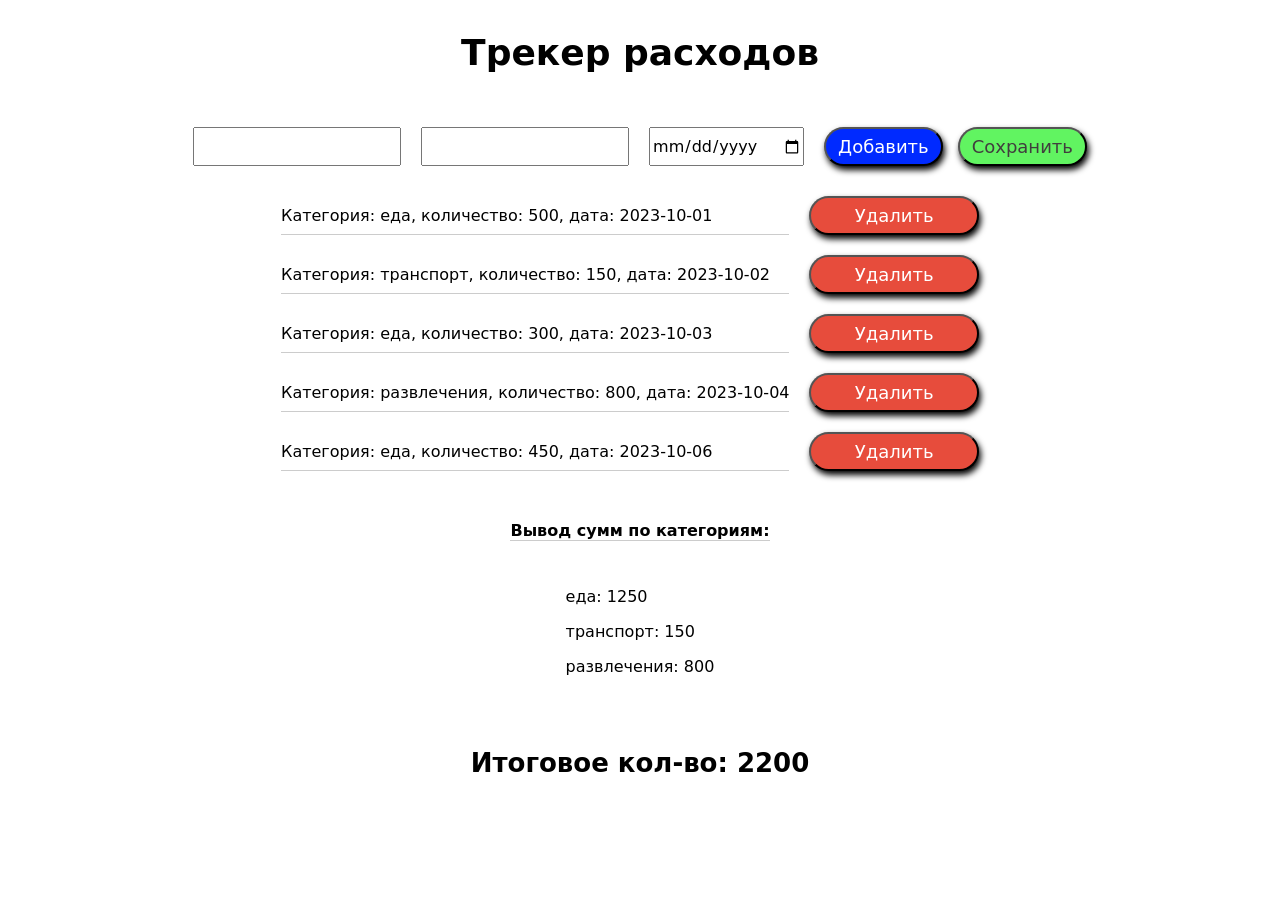
<file: expense-treker/index.html>
<!doctype html>
<html lang="ru">
  <head>
    <meta charset="UTF-8" />
    <title>Тест</title>
    <link rel="stylesheet" href="style.css" />
  </head>
  <body>
    <h1>Трекер расходов</h1>
    <div class="form-container">
      <form id="form-text">
        <input type="text" name="category" id="category" />
        <input type="number" name="amount" id="amount" />
        <input type="date" name="date" id="date" />
        <button type="submit" class="add-product">Добавить</button>
      </form>
      <button class="save-expenses-list" id="save-button">Сохранить</button>
    </div>
    <div id="expenses-list"></div>
    <span style="font-weight: bold; margin-top: 20px"
      >Вывод сумм по категориям:</span
    >
    <div id="categories-list"></div>
    <p id="total">Итоговое кол-во: 0</p>
    <script src="expenses.js"></script>
  </body>
</html>
</file>
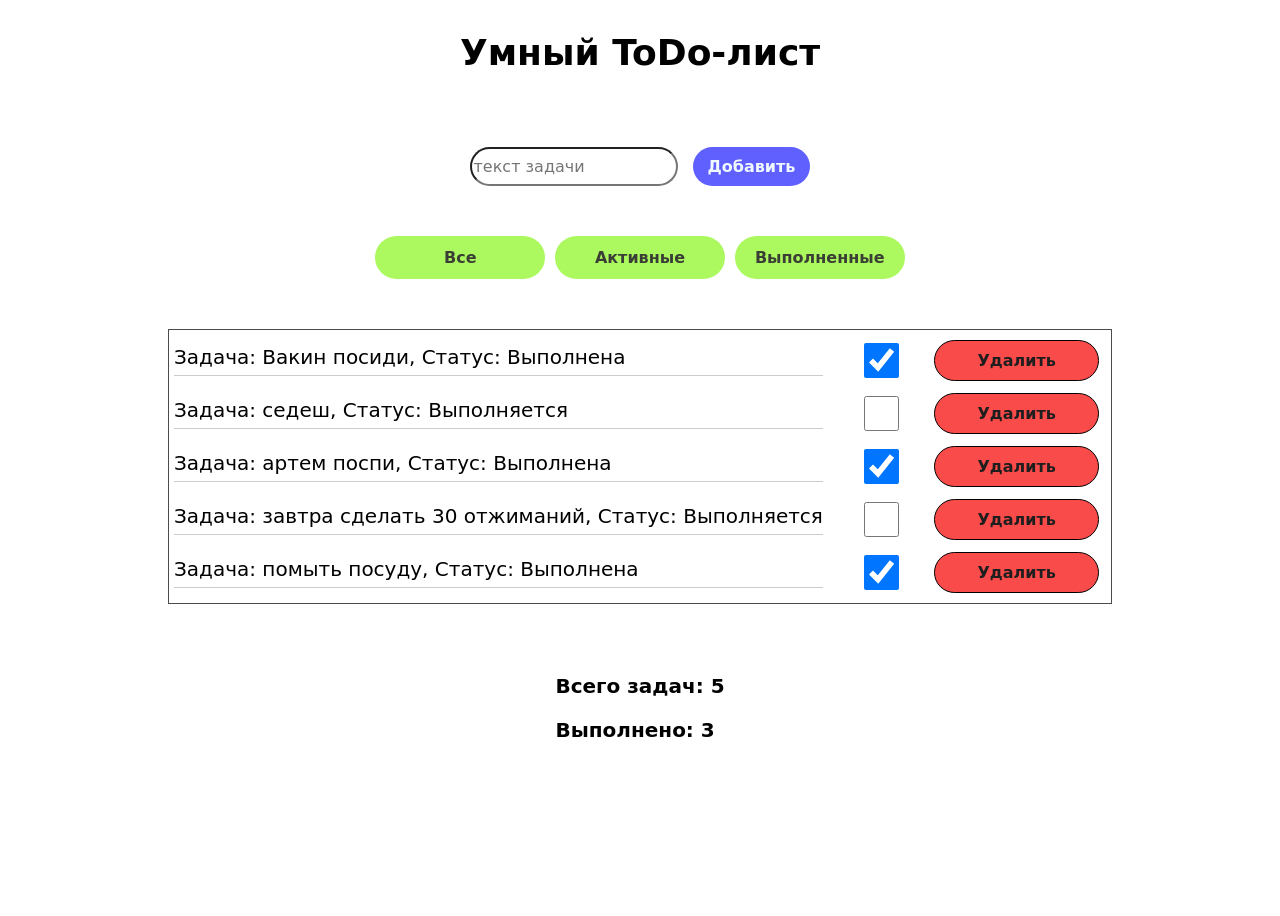
<file: todo-list/index.html>
<!doctype html>
<html lang="en">
  <head>
    <meta charset="UTF-8" />
    <meta name="viewport" content="width=device-width, initial-scale=1.0" />
    <title>Document</title>
    <link rel="stylesheet" href="style.css" />
  </head>
  <body>
    <h1>Умный ToDo-лист</h1>
    <form class="input-form" id="form">
      <input placeholder="текст задачи" type="text" id="textTask" />
      <button type="submit" class="btn-add" id="btnAdd">Добавить</button>
    </form>

    <div class="container" id="FilterContainer">
      <button id="btn-all">Все</button>
      <button id="btn-active">Активные</button>
      <button id="btn-complete">Выполненные</button>
    </div>

    <div id="tasks-list"></div>

    <div class="container-result">
      <p id="counterTasks">Всего задач:</p>
      <p id="completeTasks">Выполнено:</p>
    </div>
    <script src="scripts.js"></script>
  </body>
</html>
</file>
<file: expense-treker/style.css>
* {
    font-family: system-ui, -apple-system, sans-serif;
    font-size: 16px;
}

body {
    display: flex;
    align-items: center;
    min-height: 100vh;
    flex-direction: column;
    gap: 30px;
}

form {
    display: flex;
    gap: 20px;
}

button {
    font-size: 18px;
    background-color: #002aff;
    color: white;
    border-radius: 40px;
    padding: 7px 12px;
    box-shadow: 2px 4px 6px black;
    font-style: inherit;
}

button:hover {
    background-color: #0088ff;
}

.delete-btn {
    background-color: #e74c3c;
}

.delete-btn:hover {
    background-color: rgb(250, 119, 132)
}

.save-expenses-list {
    background-color: rgb(97, 244, 97);
    color: rgb(65, 62, 62);
}

.save-expenses-list:hover {
    background-color: rgb(187, 255, 199)
}

h1 {
    font-size: 36px;
}

#expenses-list {
    display: grid;
    grid-template-columns: 3fr 1fr 0fr;
    gap: 20px;
}

#total {
    font-size: 26px;
    font-weight: bold;
}

span {
    display: flex;
    align-items: center;
    border-bottom: 1px solid #ccc;
}

.form-container {
    display: flex;
    gap: 15px;

}
</file>
<file: todo-list/style.css>
* {
  font-family:
    system-ui,
    -apple-system,
    sans-serif;
  font-size: 16px;
}

body {
  display: flex;
  align-items: center;
  flex-direction: column;
  min-height: 100vh;
  gap: 50px;
}

h1 {
  font-size: 36px;
}

.input-form {
  display: flex;
  gap: 15px;
}

input {
  border-radius: 20px;
}

button {
  background-color: rgb(96, 96, 255);
  font-weight: bold;
  color: aliceblue;
  border-radius: 50px;
  padding: 10px 15px;
  border: none;
}

button:hover {
  background-color: rgba(93, 139, 255, 0.636);
}

.container {
  display: grid;
  grid-template-columns: repeat(3, 1fr); /* 3 равных столбца */
  gap: 10px;
}

.container button {
  background-color: rgb(172, 249, 95);
  color: rgba(51, 51, 51, 0.947);
  padding: 12px 20px;
}

.container button:hover {
  background-color: rgb(177, 252, 181);
}

#tasks-list {
  display: grid;
  border: 1px solid rgb(75, 75, 75);
  min-width: 500px;
  grid-template-columns: 4fr 0.5fr 1fr 0fr;
  gap: 12px;
  padding-top: 10px;
  padding-bottom: 10px;
}

span {
  border-bottom: 1px solid #ccc;
  font-size: 20px;
  margin: 5px;
}

.btnDelete {
  background-color: rgb(250, 75, 75);
  color: rgb(30, 30, 30);
  border: 1px solid black;
}

.btnDelete:hover {
  background-color: rgb(255, 165, 165);
  color: rgb(30, 30, 30);
}

.container-result p {
  font-size: 20px;
  font-weight: 600;
}
</file>
